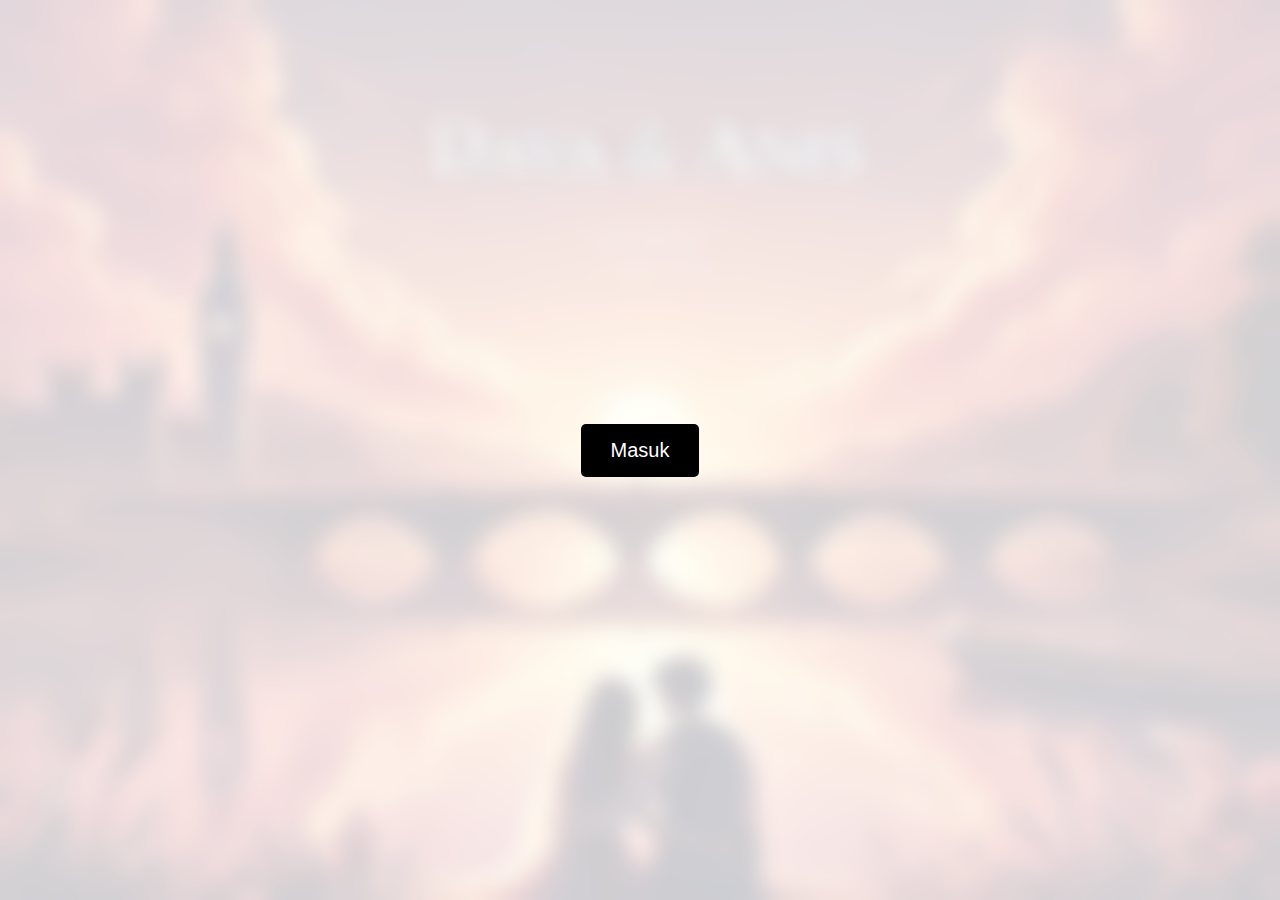
<file: index.html>
<!DOCTYPE html>
<html lang="id">

<head>
    <meta charset="UTF-8">
    <meta name="viewport" content="width=device-width, initial-scale=1.0">
    <title>MylopetersayangAnis</title>
    <style>
        body {
            margin: 0;
            overflow: hidden;
            background: #000;
            background: url('bg.jpg') no-repeat center center fixed;
            background-size: cover;
        }

        .overlay {
            position: fixed;
            top: 0;
            left: 0;
            width: 100%;
            height: 100%;
            background: rgba(255, 255, 255, 0.8);
            display: flex;
            align-items: center;
            justify-content: center;
            backdrop-filter: blur(10px);
            transition: opacity 1s, backdrop-filter 1s;
        }

        .overlay.hidden {
            opacity: 0;
            backdrop-filter: blur(0px);
            pointer-events: none;
        }

        .button {
            padding: 15px 30px;
            font-size: 20px;
            background: #000;
            color: #fff;
            border: none;
            cursor: pointer;
            border-radius: 5px;
            transition: transform 0.3s;
        }

        .button:hover {
            transform: scale(1.1);
        }

        .particle {
            position: absolute;
            width: 10px;
            height: 10px;
            background: rgba(240, 238, 239, 0.8);
            border-radius: 50%;
            opacity: 0;
            animation: fall 5s linear infinite;
        }

        @keyframes fall {
            0% {
                transform: translateY(-10vh);
                opacity: 0;
            }

            10% {
                opacity: 1;
            }

            90% {
                opacity: 1;
            }

            100% {
                transform: translateY(100vh);
                opacity: 0;
            }
        }
    </style>
</head>

<body>
    <div class="overlay" id="overlay">
        <button class="button" onclick="hideOverlay()">Masuk</button>
    </div>

    <script>
        function hideOverlay() {
            document.getElementById('overlay').classList.add('hidden');
        }

        const numParticles = 50;
        for (let i = 0; i < numParticles; i++) {
            let particle = document.createElement("div");
            particle.classList.add("particle");
            document.body.appendChild(particle);

            let delay = Math.random() * 5;
            let duration = 3 + Math.random() * 2;
            let leftPos = Math.random() * window.innerWidth;
            let size = 5 + Math.random() * 10;

            particle.style.left = `${leftPos}px`;
            particle.style.width = `${size}px`;
            particle.style.height = `${size}px`;
            particle.style.animationDuration = `${duration}s`;
            particle.style.animationDelay = `-${delay}s`;
        }
    </script>
</body>

</html>
</file>
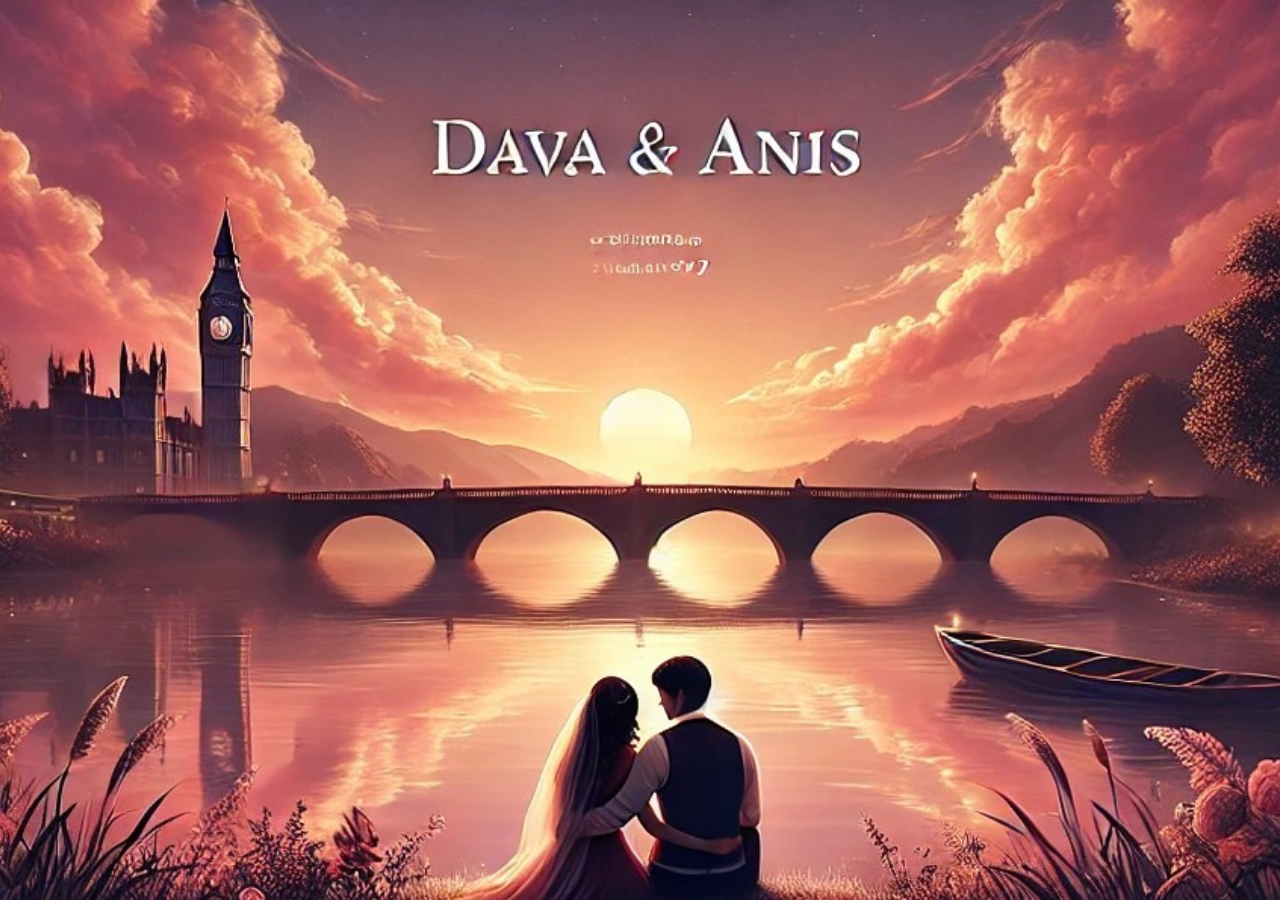
<file: jss.html>
<!DOCTYPE html>
<html lang="id">

<head>
    <meta charset="UTF-8">
    <meta name="viewport" content="width=device-width, initial-scale=1.0">
    <title>Animasi Partikel Halus</title>
    <style>
        body {
            margin: 0;
            overflow: hidden;
            background: #000;
            background: url('bg.jpg') no-repeat center center fixed;
            background-size: cover;
        }

        .particle {
            position: absolute;
            width: 10px;
            height: 10px;
            background: rgba(240, 238, 239, 0.8);
            border-radius: 50%;
            opacity: 0;
            animation: fall 5s linear infinite;
        }

        @keyframes fall {
            0% {
                transform: translateY(-10vh);
                opacity: 0;
            }

            10% {
                opacity: 1;
            }

            90% {
                opacity: 1;
            }

            100% {
                transform: translateY(100vh);
                opacity: 0;
            }
        }
    </style>
</head>

<body>
    <script>
        const numParticles = 50;
        for (let i = 0; i < numParticles; i++) {
            let particle = document.createElement("div");
            particle.classList.add("particle");
            document.body.appendChild(particle);

            let delay = Math.random() * 5;
            let duration = 3 + Math.random() * 2;
            let leftPos = Math.random() * window.innerWidth;
            let size = 5 + Math.random() * 10;

            particle.style.left = `${leftPos}px`;
            particle.style.width = `${size}px`;
            particle.style.height = `${size}px`;
            particle.style.animationDuration = `${duration}s`;
            particle.style.animationDelay = `-${delay}s`; // Supaya looping terasa seamless
        }
    </script>
</body>

</html>
</file>
